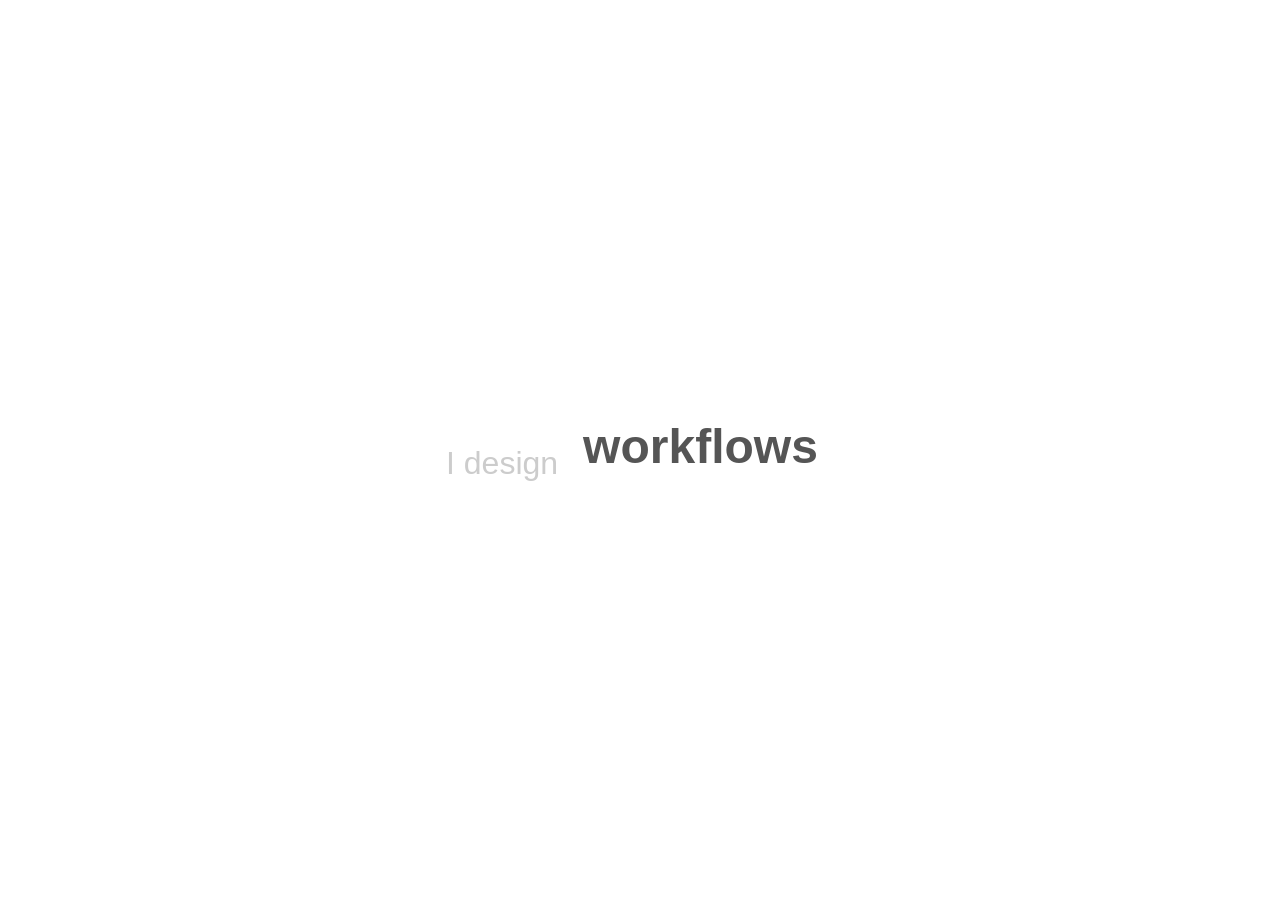
<file: index.html>
<!DOCTYPE html>
<html lang="en">
<head>
  <meta charset="UTF-8">
  <meta name="viewport" content="width=device-width, initial-scale=1.0">
  <title>Jim Turner Studio</title>
  <link rel="stylesheet" href="style.css">
</head>
<body>

  <div class="landing-container">
    <div class="landing-text">
      I design <span class="highlight"></span>
    </div>
  </div>

  <script src="script.js"></script>
</body>
</html>
</file>
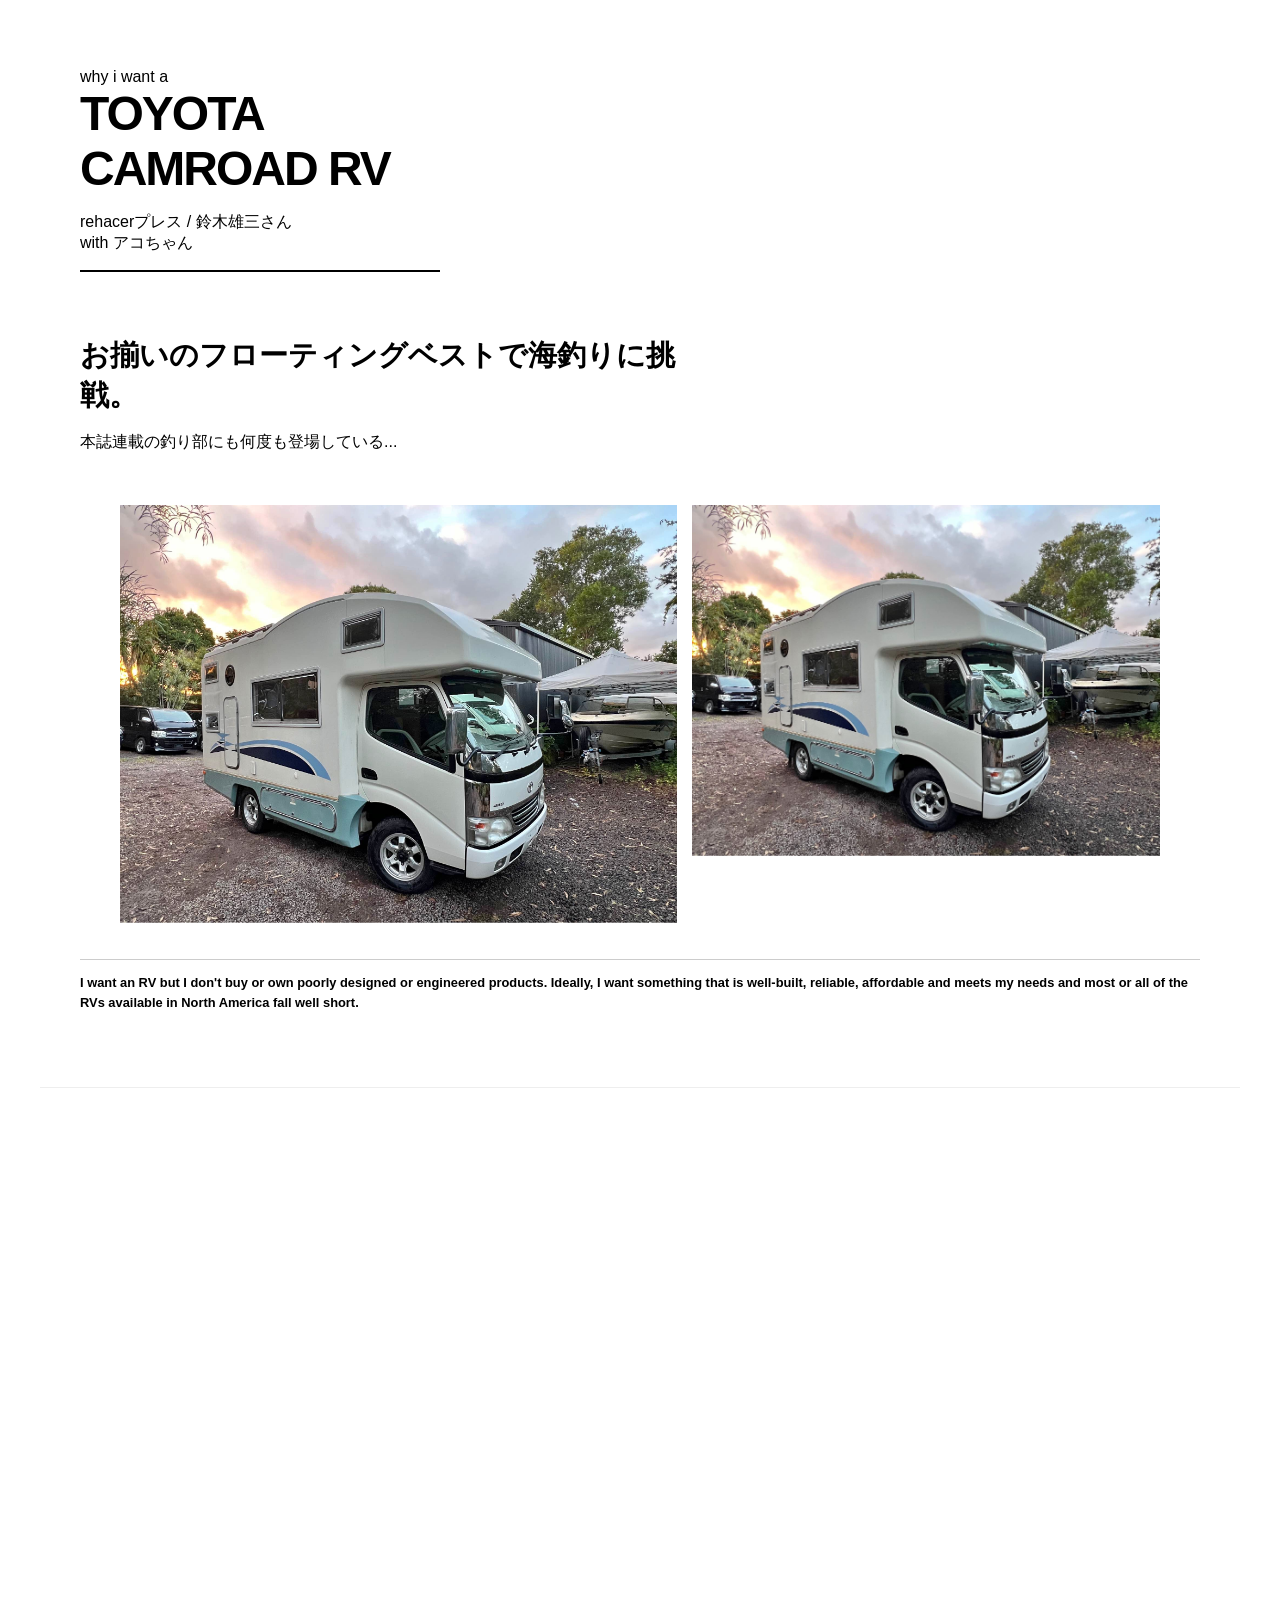
<file: camroad_jim_march/page_one_protype/index.html>
<!DOCTYPE html>
<html lang="en">
<head>
    <meta charset="UTF-8">
    <meta name="viewport" content="width=device-width, initial-scale=1.0">
    <title>Document</title>
    <link rel="stylesheet" href="style.css">
</head>
<body>
    
<main class="magazine-container">
  
  <section id="page-1" class="magazine-page">
    <header class="header-area">
      <span class="issue">why i want a</span>
      <h1>TOYOTA CAMROAD RV</h1>
      <p class="credits">rehacerプレス / 鈴木雄三さん <br> with アコちゃん</p>
    </header>

    <article class="copy-area">
      <h2>お揃いのフローティングベストで海釣りに挑戦。</h2>
      <p>本誌連載の釣り部にも何度も登場している...</p>
    </article>

    <figure class="gallery-area">
      <div class="photo-left"> <img src="camroad_exterior.jpg" alt="Gear Layout"> </div>
      <div class="photo-right"> <img src="camroad_exterior.jpg" alt="Toyota Camroad exterior"> </div>
    </figure>

    <footer class="legend-area">
      <div class="legend-columns">
        <h3><p><strong>I want an RV</strong> but I don't buy or own poorly designed or engineered products.
        Ideally, I want something that is well-built, reliable, affordable and meets my needs and most or all
        of the RVs available in North America fall well short.</p></h3>
        </div>
    </footer>
  </section>

  <section id="page-2" class="magazine-page">
    </section>

</main>



</body>
</html>
</file>
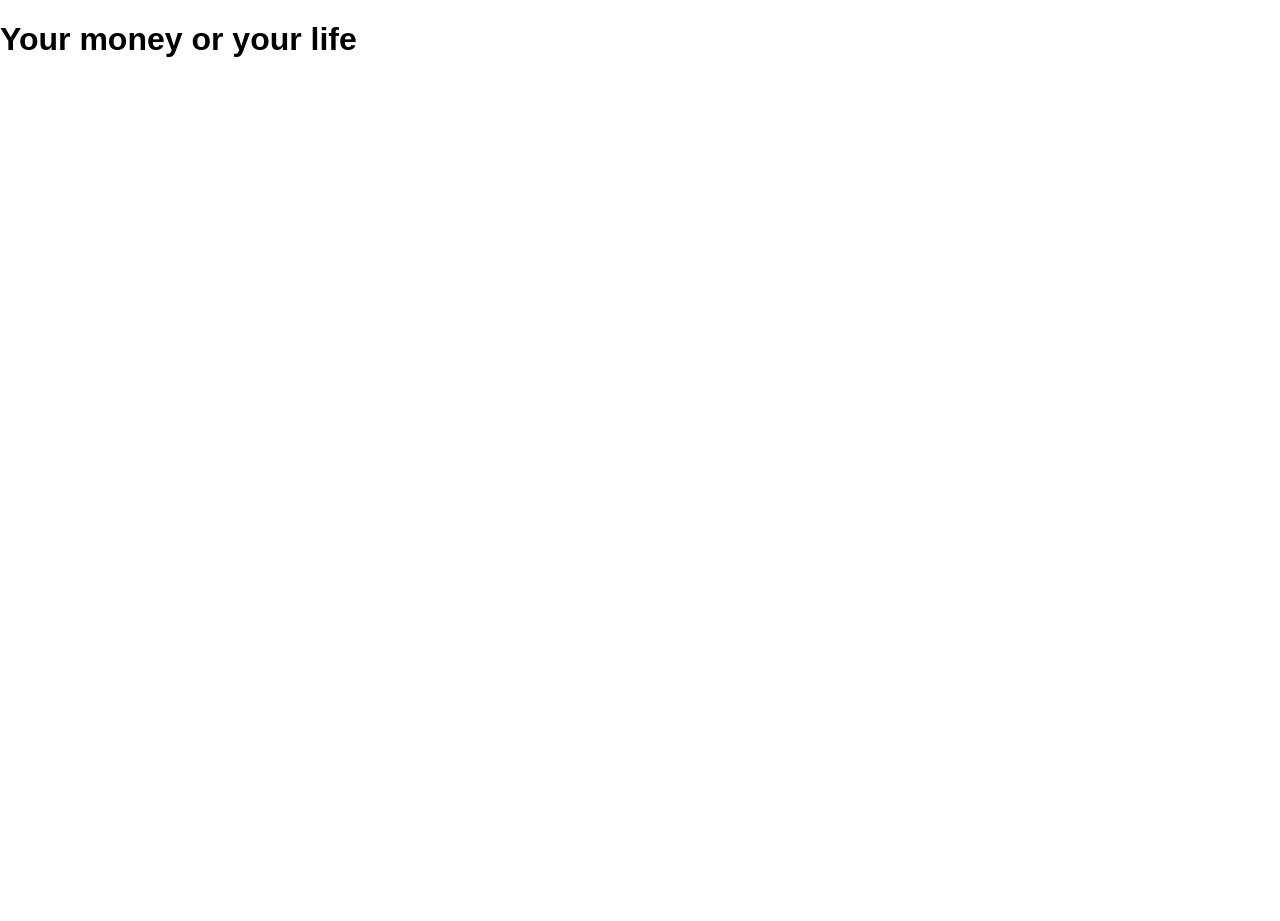
<file: money_or_life.html>
<!DOCTYPE html>
<html lang="en">
<head>
    <meta charset="UTF-8">
    <meta name="viewport" content="width=device-width, initial-scale=1.0">
    <title>Your money or your life</title>
    <link rel="stylesheet" href="style.css">
</head>
<body>
 
  <h1>Your money or your life</h1>  


    <script src="script.js"></script>
</body>
</html>
</file>
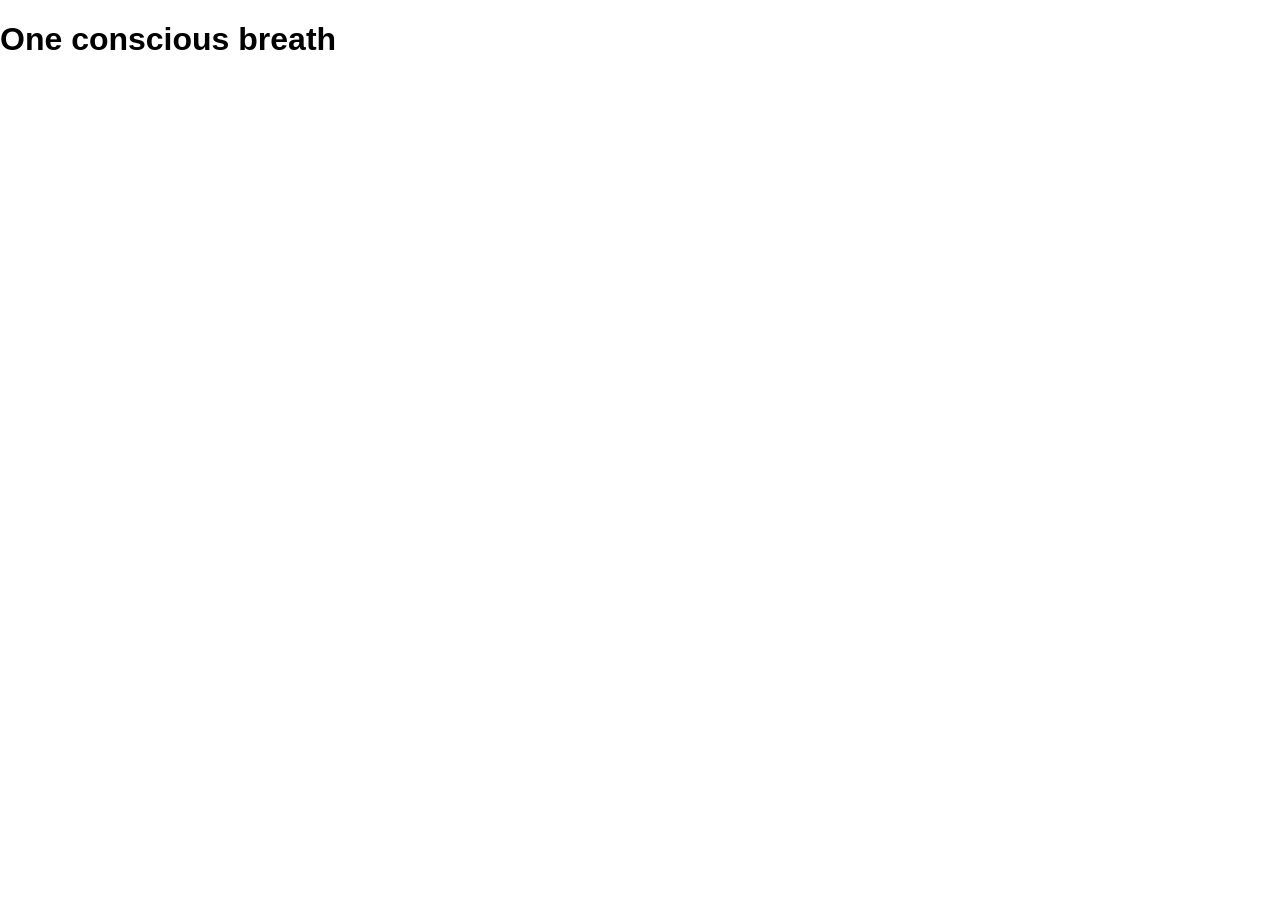
<file: one_breath.html>
<!DOCTYPE html>
<html lang="en">
<head>
    <meta charset="UTF-8">
    <meta name="viewport" content="width=device-width, initial-scale=1.0">
    <title>One conscious breath</title>
    <link rel="stylesheet" href="style.css">
</head>
<body>
 
    
<h1>One conscious breath</h1>

    <script src="script.js"></script>
</body>
</html>
</file>
<file: style.css>
body, html {
  margin: 0;
  height: 100%;
  width: 100%;
  font-family: "Helvetica Neue", Helvetica, Arial, sans-serif;
  background: #ffffff;
}

.landing-container {
  height: 100vh;
  display: flex;
  justify-content: center;
  align-items: center;
  transition: opacity 1s ease;
}

.landing-text {
  text-align: center;
  font-size: 2rem;
  color: #ccc;
  transition: transform 1s ease, opacity 1s ease;
}

.highlight {
  color: #555;
  font-weight: bold;
  font-size: 3rem;
  display: inline-block;
  min-width: 10ch;
  overflow: hidden;
}

.highlight span {
  opacity: 0;
  display: inline-block;
  transform: translateY(1em);
  animation: fadeUp 0.5s forwards;
}

@keyframes fadeUp {
  to {
    opacity: 1;
    transform: translateY(0);
  }
}

/* Fade out letters individually */
.fade-out {
  animation: fadeDown 0.5s forwards;
}

@keyframes fadeDown {
  to {
    opacity: 0;
    transform: translateY(-1em);
  }
}

/* Slide-up fade for entire landing-text */
.slide-up-fade {
  opacity: 0;
  transform: translateY(-2em);
}
</file>
<file: camroad_jim_march/page_one_protype/style.css>
/* Global Container */
.magazine-container {
  max-width: 1200px;
  margin: 0 auto;
  background-color: #fff;
  font-family: "Helvetica Neue", "Helvetica", "Hiragino Sans", sans-serif;
}

/* Base Page Setup */
.magazine-page {
  display: grid;
  grid-template-columns: repeat(12, 1fr); /* 12 equal columns */
  gap: 20px;
  padding: 60px 40px;
  min-height: 100vh;
  border-bottom: 1px solid #eee;
}

/* PAGE 1 SPECIFIC AREAS */
#page-1 {
  grid-template-areas: 
    "head head head head . . . . . . . ."
    "text text text text text text text . . . . ."
    "gall gall gall gall gall gall gall gall gall gall gall gall"
    "leg  leg  leg  leg  leg  leg  leg  leg  leg  leg  leg  leg";
}

/* Assigning Classes to Areas */
.header-area  { grid-area: head; border-bottom: 2px solid #000; }
.copy-area    { grid-area: text; padding-top: 20px; }
.gallery-area { grid-area: gall; display: flex; gap: 15px; }
.legend-area  { grid-area: leg;  border-top: 1px solid #ccc; font-size: 11px; }

/* Styling for the Japanese Magazine feel */
.header-area h1 { font-size: 3rem; margin: 0; letter-spacing: -2px; }
.copy-area h2 { font-size: 1.8rem; margin-bottom: 10px; }
.legend-columns { column-count: 1; column-gap: 30px; line-height: 1.6; }

.photo-left  { flex: 1; }
.photo-right { flex: 1; max-width: 45%; } /* Constrain right image width so it doesn't dominate */
.photo-left img,
.photo-right img {
  max-width: 100%;
  height: auto;
  display: block;
}
</file>
